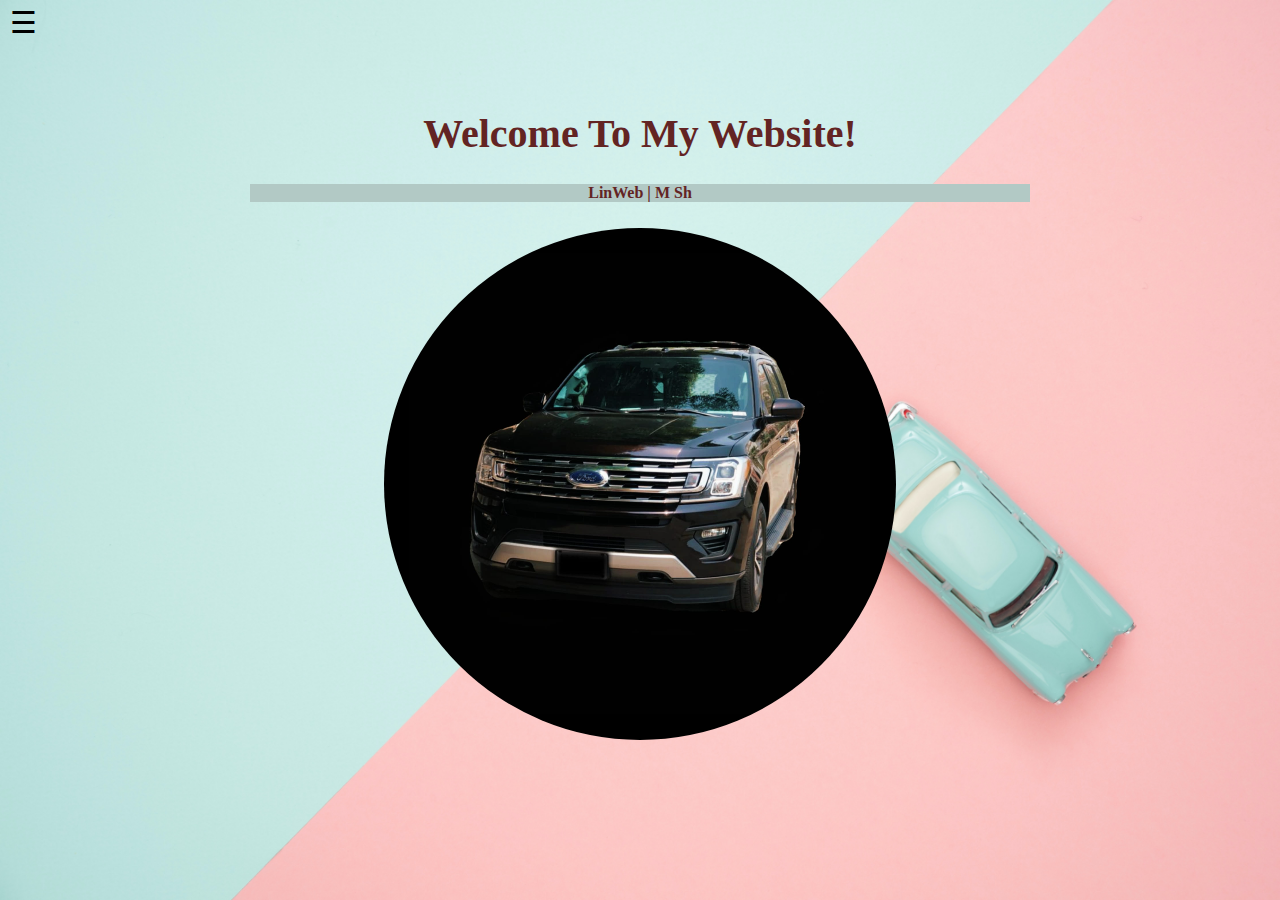
<file: index.html>
<!DOCTYPE html>
<html lang="en" class="mobile">
    <head>
        <meta charset="UTF-8">
        <link rel="stylesheet" href="STYLES/MyStyles.css">
        <title>Welcome To LinWeb</title>
        <link rel="apple-touch-icon" sizes="180x180" href="IMAGES/maskable-icon.png">
        <link rel="icon" type="image/png" sizes="32x32" href="IMAGES/maskable-icon.png">
        <link rel="icon" type="image/png" sizes="16x16" href="IMAGES/maskable-icon.png">
        <link rel="manifest" href="manifest.json">
        <meta name="viewport" content="width=device-width, initial-scale=1, viewport-fit=cover">
        <meta name="description" content="LinWeb, M Sh's Portfolio.">
        <meta name="theme-color" content="#a6d0e0">
    </head>
    <body>
        <nav>
            <div id="mySidenav" class="sidenav">
                <a href="javascript:void(0)" class="closebtn" onclick="closeNav()">&times;</a>
                <a href="index.html">HOME</a>
                <a href="proj.html">PROJECTS</a>
            </div>
            <span style="font-size:30px;cursor:pointer" class="sidenavButton" onclick="openNav()">&#9776;</span>
            <script src="JS/myScript1.js"></script>
        </nav>
        <header>
            <img class="profilePic" alt="Profile Picture" src="IMAGES/maskable-icon.png">
            <h1>
                Welcome to my Website!
            </h1>
        </header>
        <main class="social">
            <p>
                Welcome to LinWeb. My name is Mohammad Shaikh. I am a learning Programmer and are exploring multiple languages from C++ all the way to Swift and SwiftUI.
                My Email is msh574965@gmail.com. If you have anything that will improve my projects and tutorials about Game-Programming, App-Programming, etc... please contact me.
                You can also find me at these socials:
            </p>
        </main>
        <section class="socialLinks">
            <div>
                <a href="https://www.instagram.com/mos_pro_gamer/?igshid=YmMyMTA2M2Y%3D" class="btnCreator" target="_blank">INSTAGRAM</a>
                <br>
                <a href="https://www.tiktok.com/@2006expedition?_t=8brQuZtO4uI&_r=1" class="btnCreator" target="_blank">TIKTOK</a>
                <br>
                <a href="https://twitter.com/Mohamma09975641" class="btnCreator" target="_blank">TWITTER</a>
            </div>
        </section>
        <!-- <br/>
        <br/>
        <br/>
        <main class="proj">
            <p>
                You can also visit my Projects here:
            </p>
        </main>
        <section class="projLinks">
        <div>
            <a href="https://osama-shaikh.netlify.app/" class="btnCreator" target="_blank">My Father's Website</a>
            <br>
            <a href="https://foo-1334tba-fun.netlify.app/" class="btnCreator" target="_blank">A Prank I Made For My Friends</a>
            <br>
            <a href="https://worm-wrangler.netlify.app/" class="btnCreator" target="_blank">School Project</a>
            <br>
         </div>
         </section>
           -->
         <script src="JS/mobileHandling.js"></script>
    </body>
</html>
</file>
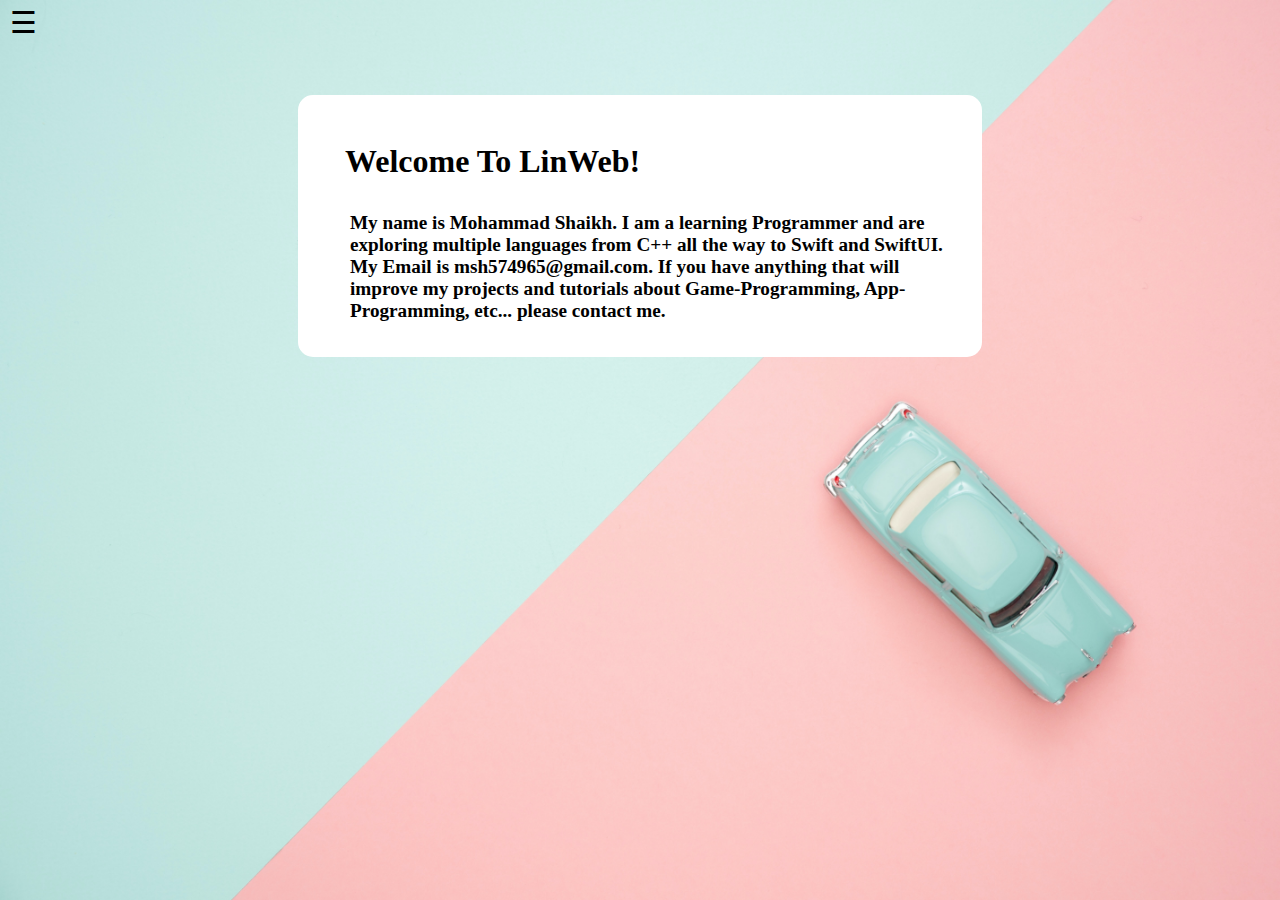
<file: about.html>
<!DOCTYPE html>
<html lang="en">
<head>
    <meta charset="UTF-8">
    <meta name="viewport" content="width=device-width, initial-scale=1.0">
    <link rel="stylesheet" href="STYLES/pcStyles.css">
    <title> About </title>
    <link rel="shortcut icon" href="IMAGES/maskable-icon.png" type="image/x-icon">
    <link rel="apple-touch-icon" sizes="180x180" href="img/maskable-icon.png">
    <link rel="icon" type="image/png" sizes="32x32" href="img/maskable-icon.png">
    <link rel="icon" type="image/png" sizes="16x16" href="img/maskable-icon.png">
    <link rel="manifest" href="manifest.json">
</head>
<body>
    <nav>
        <div id="mySidenav" class="sidenav">
            <a href="javascript:void(0)" class="closebtn" onclick="closeNav()">&times;</a>
            <a href="home.html">HOME</a>
            <a href="about.html" class="active">ABOUT</a>
            <a href="projects.html">PROJECTS</a>
            <a href="socials.html">SOCIALS</a>
        </div>
        <span style="font-size:30px;cursor:pointer" class="sidenavButton" onclick="openNav()">&#9776;</span>
        <script src="JS/myScript.js"></script>
    </nav>
    <main style="margin-top:50px;">
        <div class="AboutHeader">
            <h1 class="AboutHead">
                Welcome To LinWeb!
            </h1>
            <div>
                <h1 class="AboutBodyHead">
                    My name is Mohammad Shaikh. I am a learning Programmer and are exploring multiple languages from C++ all the way to Swift and SwiftUI.
                    My Email is msh574965@gmail.com. If you have anything that will improve my projects and tutorials about Game-Programming, App-Programming, etc... please contact me.
                </h1>
            </div>
        </div>
    </main>
</body>
</html>
</file>
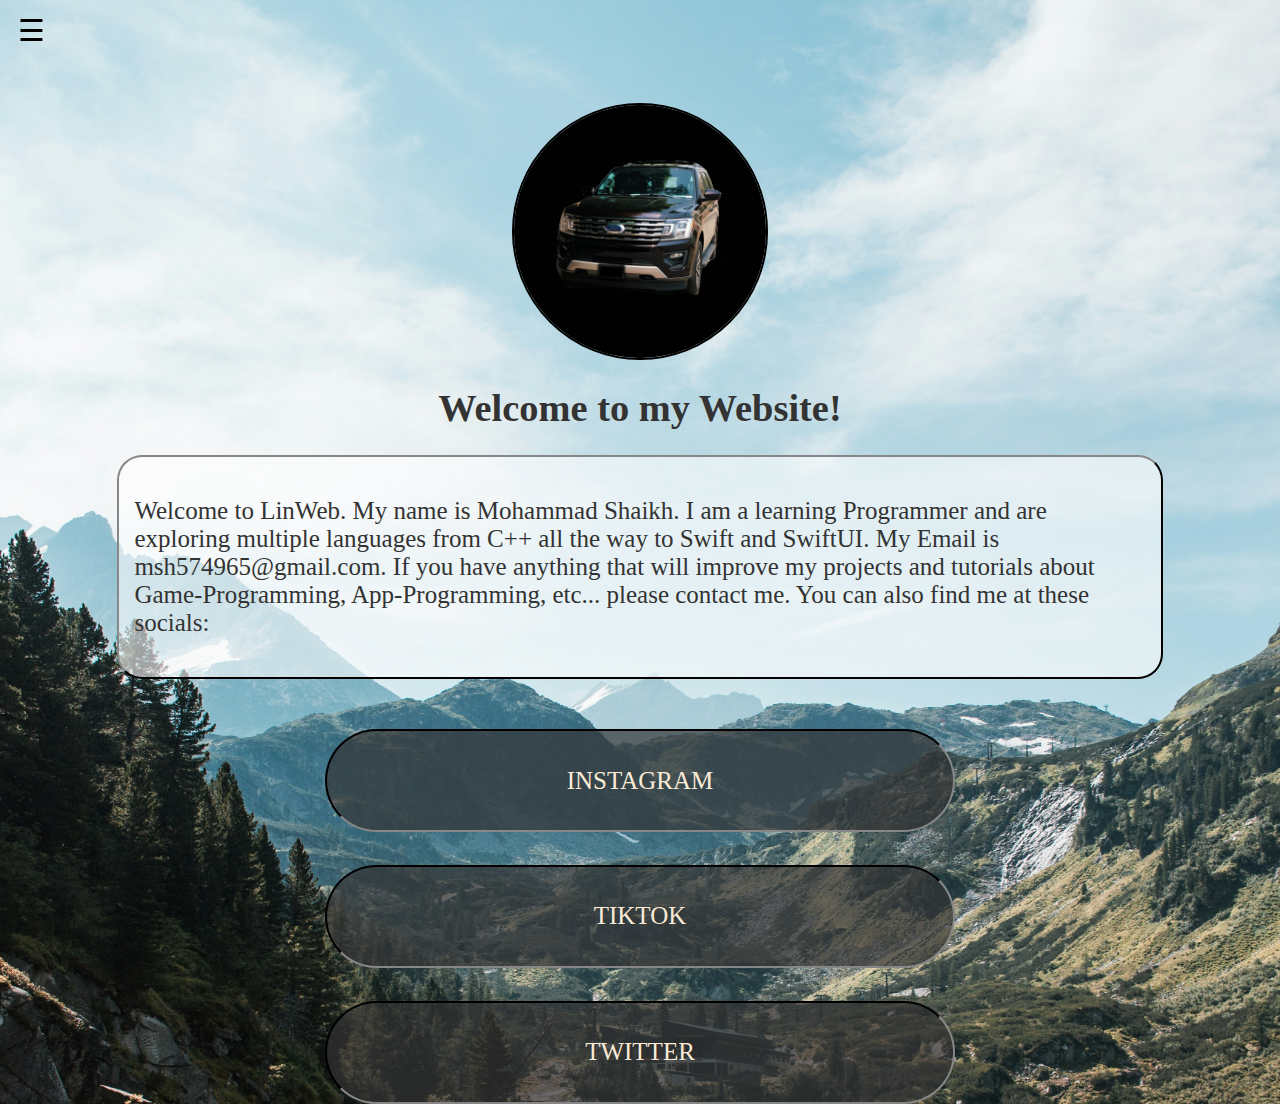
<file: asndex1.html>
<!DOCTYPE html>
<html lang="en" class="mobile">
    <head>
        <meta charset="UTF-8">
        <link rel="stylesheet" href="STYLES/MyStyles.css">
        <title>Welcome To LinWeb</title>
        <link rel="apple-touch-icon" sizes="180x180" href="IMAGES/maskable-icon.png">
        <link rel="icon" type="image/png" sizes="32x32" href="IMAGES/maskable-icon.png">
        <link rel="icon" type="image/png" sizes="16x16" href="IMAGES/maskable-icon.png">
        <link rel="manifest" href="manifest.json">
        <meta name="viewport" content="width=device-width, initial-scale=1, viewport-fit=cover">
        <meta name="description" content="LinWeb, M Sh's Portfolio.">
        <meta name="theme-color" content="#a6d0e0">
    </head>
    <body>
        <nav>
            <div id="mySidenav" class="sidenav">
                <a href="javascript:void(0)" class="closebtn" onclick="closeNav()">&times;</a>
                <a href="index.html">HOME</a>
                <a href="proj.html">PROJECTS</a>
            </div>
            <span style="font-size:30px;cursor:pointer" class="sidenavButton" onclick="openNav()">&#9776;</span>
            <script src="JS/myScript1.js"></script>
        </nav>
        <header>
            <img class="profilePic" alt="Profile Picture" src="IMAGES/maskable-icon.png">
            <h1>
                Welcome to my Website!
            </h1>
        </header>
        <main class="social">
            <p>
                Welcome to LinWeb. My name is Mohammad Shaikh. I am a learning Programmer and are exploring multiple languages from C++ all the way to Swift and SwiftUI.
                My Email is msh574965@gmail.com. If you have anything that will improve my projects and tutorials about Game-Programming, App-Programming, etc... please contact me.
                You can also find me at these socials:
            </p>
        </main>
        <section class="socialLinks">
            <div>
                <a href="https://www.instagram.com/mos_pro_gamer/?igshid=YmMyMTA2M2Y%3D" class="btnCreator" target="_blank">INSTAGRAM</a>
                <br>
                <a href="https://www.tiktok.com/@2006expedition?_t=8brQuZtO4uI&_r=1" class="btnCreator" target="_blank">TIKTOK</a>
                <br>
                <a href="https://twitter.com/Mohamma09975641" class="btnCreator" target="_blank">TWITTER</a>
            </div>
        </section>
        <!-- <br/>
        <br/>
        <br/>
        <main class="proj">
            <p>
                You can also visit my Projects here:
            </p>
        </main>
        <section class="projLinks">
        <div>
            <a href="https://osama-shaikh.netlify.app/" class="btnCreator" target="_blank">My Father's Website</a>
            <br>
            <a href="https://foo-1334tba-fun.netlify.app/" class="btnCreator" target="_blank">A Prank I Made For My Friends</a>
            <br>
            <a href="https://worm-wrangler.netlify.app/" class="btnCreator" target="_blank">School Project</a>
            <br>
         </div>
         </section>
           -->
         <!-- <script src="JS/mobileHandling.js"></script> -->
    </body>
</html>
</file>
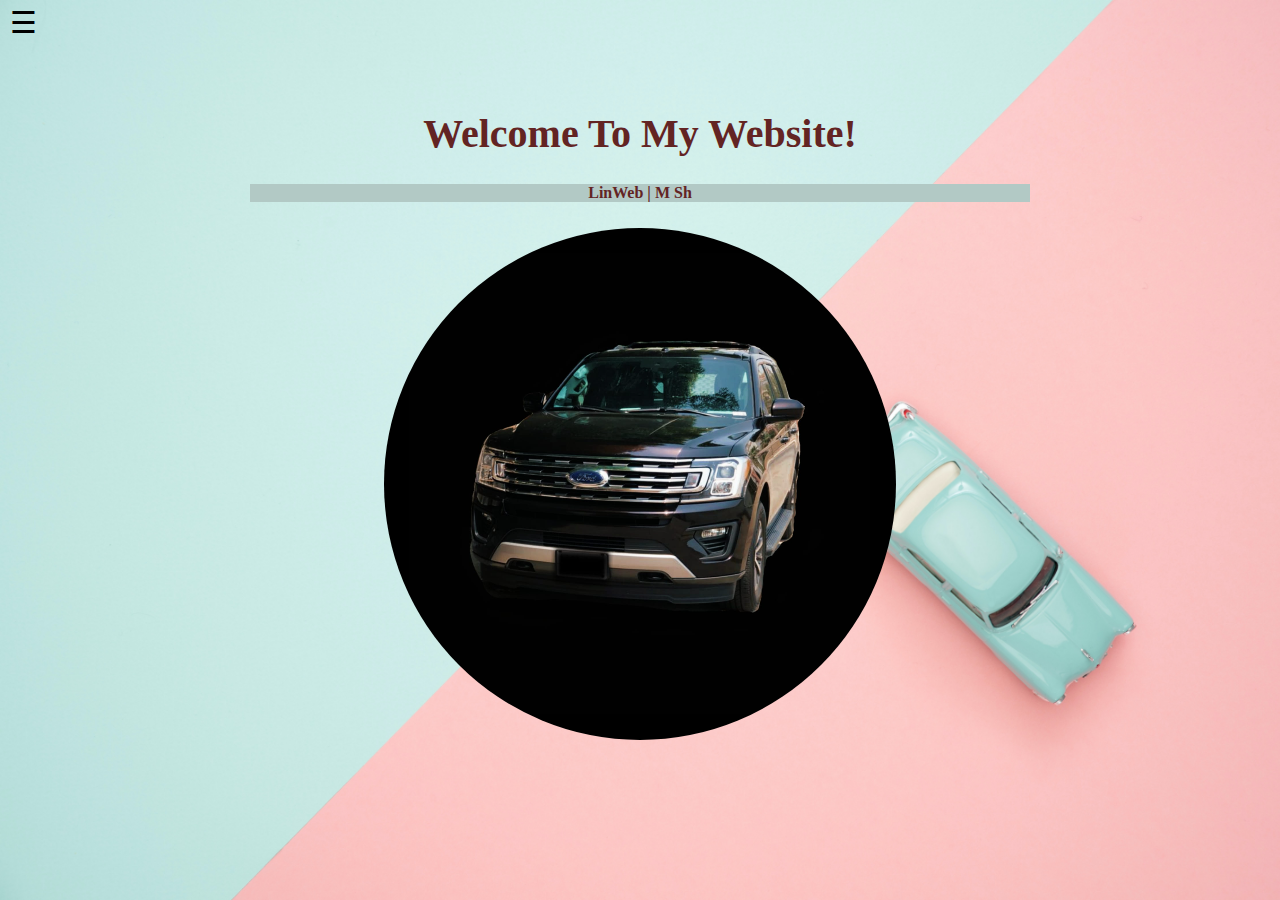
<file: home.html>
<!DOCTYPE html>
<html lang="en">
<head>
    <meta charset="UTF-8">
    <meta name="viewport" content="width=device-width, initial-scale=1.0">
    <link rel="stylesheet" href="STYLES/pcStyles.css">
    <title>Welcome to LinWeb</title>
    <link rel="apple-touch-icon" sizes="180x180" href="IMAGES/maskable-icon.png">
    <link rel="icon" type="image/png" sizes="32x32" href="IMAGES/maskable-icon.png">
    <link rel="icon" type="image/png" sizes="16x16" href="IMAGES/maskable-icon.png">
    <link rel="manifest" href="manifest.json">
    <meta name="theme-color" content="#a2cfca">
</head>
<body>
    <nav>
        <div id="mySidenav" class="sidenav">
            <a href="javascript:void(0)" class="closebtn" onclick="closeNav()">&times;</a>
            <a href="home.html" class="active">HOME</a>
            <a href="about.html">ABOUT</a>
            <a href="projects.html">PROJECTS</a>
            <a href="socials.html">SOCIALS</a>
        </div>
        <span style="font-size:30px;cursor:pointer" class="sidenavButton" onclick="openNav()">&#9776;</span>
        <script src="JS/myScript.js"></script>
    </nav>
    <header class="HomeHeader" id="header">
        <h1 class="cvheading"> Welcome To My Website! </h1>
        <p class="HomeHeaderParagraph">
            LinWeb | M Sh
        </p>
    <div style="margin: 10px;">
        <img src="IMAGES/maskable-icon.png" alt="Profile Pic" class="Profile">
    </div>
</header>
</body>
</html>
</file>
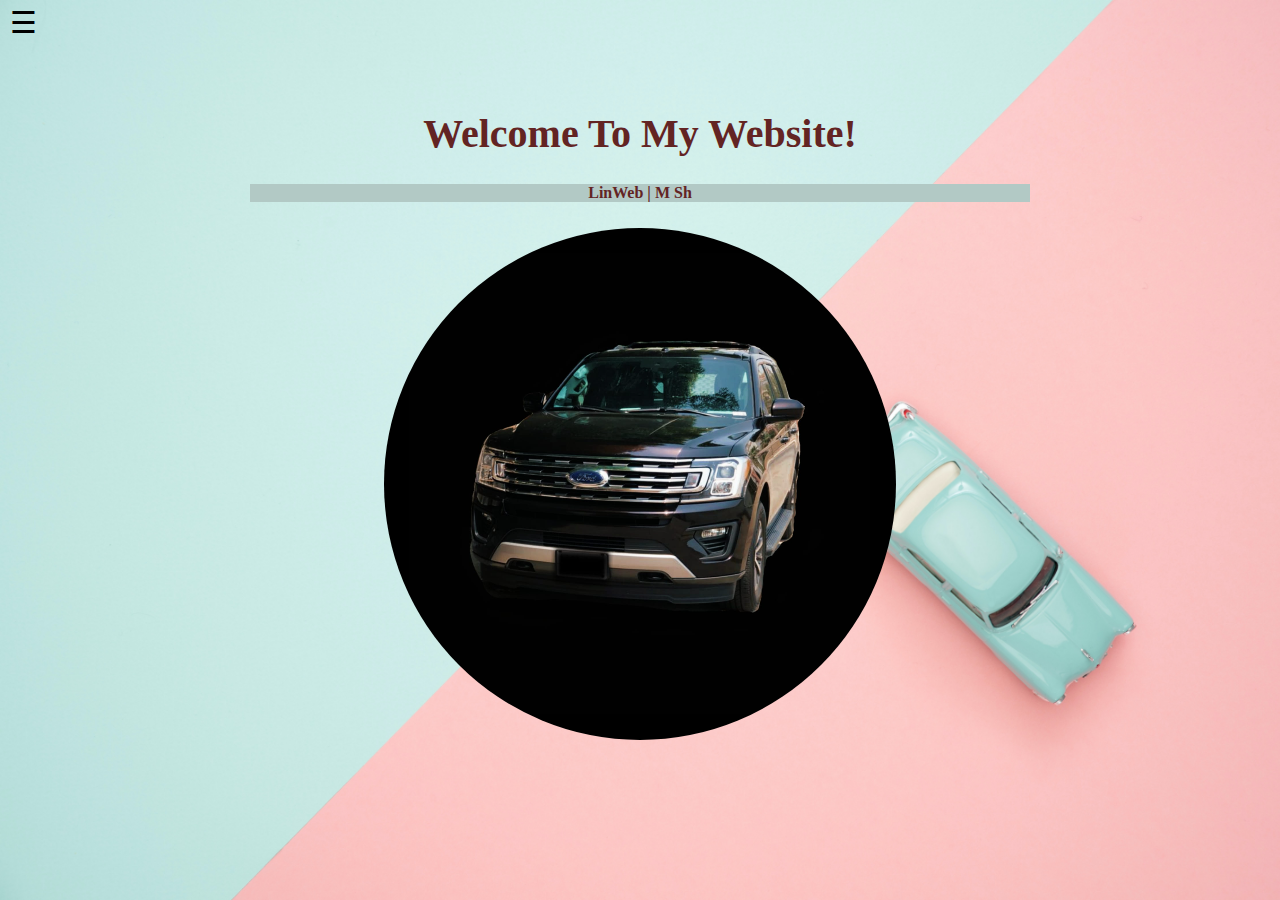
<file: proj.html>
<!DOCTYPE html>
<html lang="en" class="mobile">
    <head>
        <meta charset="UTF-8">
        <link rel="stylesheet" href="STYLES/MyStyles.css">
        <title>Welcome To LinWeb</title>
        <link rel="apple-touch-icon" sizes="180x180" href="IMAGES/maskable-icon.png">
        <link rel="icon" type="image/png" sizes="32x32" href="IMAGES/maskable-icon.png">
        <link rel="icon" type="image/png" sizes="16x16" href="IMAGES/maskable-icon.png">
        <link rel="manifest" href="manifest.json">
        <meta name="viewport" content="width=device-width, initial-scale=1, viewport-fit=cover">
    </head>
    <body>
        <nav>
            <div id="mySidenav" class="sidenav">
                <a href="javascript:void(0)" class="closebtn" onclick="closeNav()">&times;</a>
                <a href="index.html">HOME</a>
                <a href="proj.html">PROJECTS</a>
            </div>
            <span style="font-size:30px;cursor:pointer" class="sidenavButton" onclick="openNav()">&#9776;</span>
            <script src="JS/myScript1.js"></script>
        </nav>
        <header id="projHeader">
            <h1>
                You can also visit my Projects here:
            </h1>
        </header>
        <section class="projLinks">
            <div>
                <a href="https://osama-shaikh.netlify.app/" class="btnCreator" target="_blank">My Father's Website</a>
                <br>
                <a href="https://foo-1334tba-fun.netlify.app/" class="btnCreator" target="_blank">A Prank I Made For My Friends</a>
                <br>
                <a href="https://worm-wrangler.netlify.app/" class="btnCreator" target="_blank">School Project</a>
                <br>
            </div>
         </section>
         <main class="socials">
            <p>
                You can find the source code of this Website and the projects above at my github:
            </p>
         </main>
         <section class="projLinks">
                <div>
                    <a href="https://github.com/msh103/" class="btnCreator" target="_blank">My GitHub</a>
                    <br>
                </div>
         </section>
         <script src="JS/mobileHandling.js"></script>
    </body>
</html>
</file>
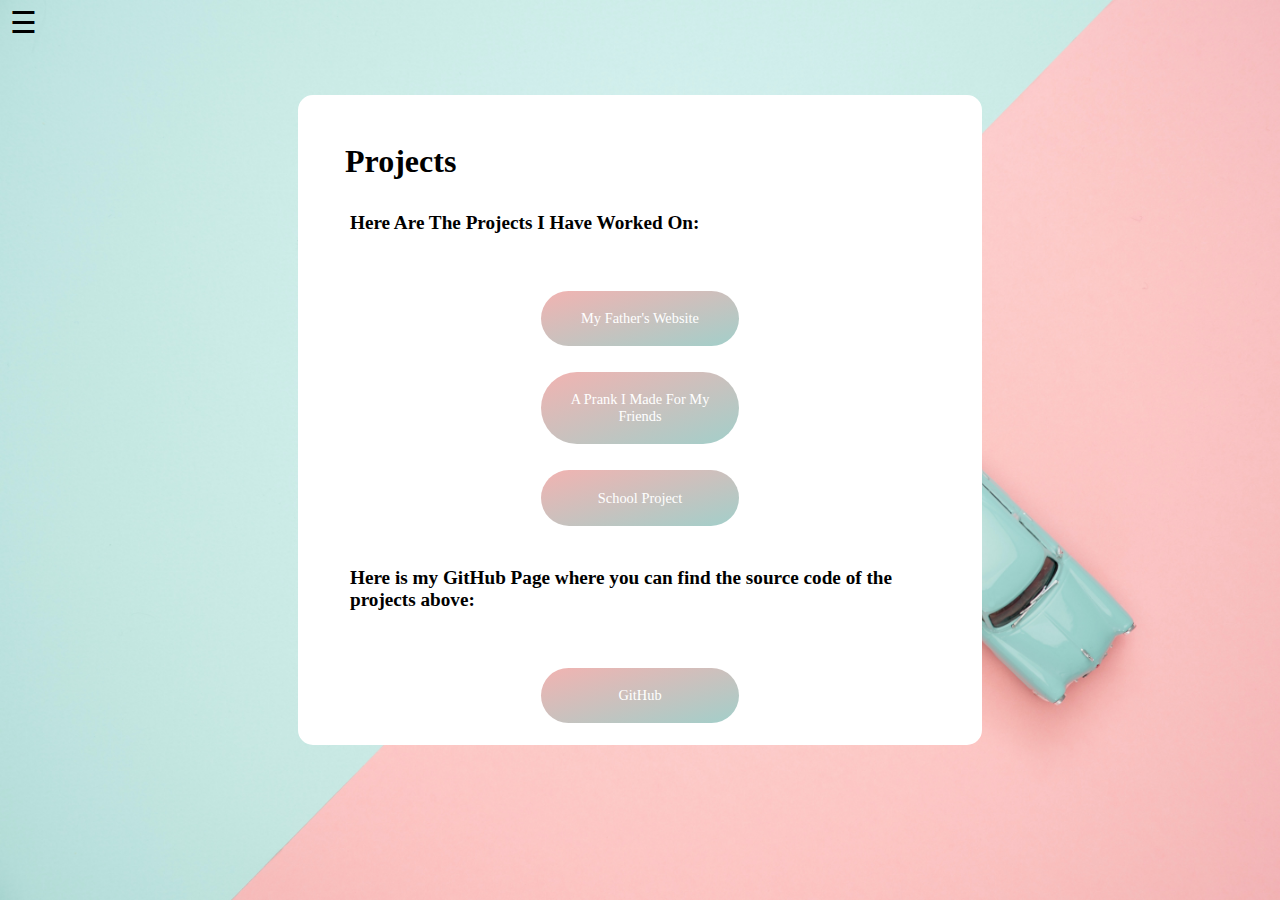
<file: projects.html>
<!DOCTYPE html>
<html lang="en">
<head>
    <meta charset="UTF-8">
    <meta name="viewport" content="width=device-width, initial-scale=1.0">
    <link rel="stylesheet" href="STYLES/pcStyles.css">
    <title> Projects </title>
    <link rel="apple-touch-icon" sizes="180x180" href="IMAGES/maskable-icon.png">
    <link rel="icon" type="image/png" sizes="32x32" href="IMAGES/maskable-icon.png">
    <link rel="icon" type="image/png" sizes="16x16" href="IMAGES/maskable-icon.png">
    <link rel="manifest" href="manifest.json">
</head>
<body>
    <nav>
        <div id="mySidenav" class="sidenav">
            <a href="javascript:void(0)" class="closebtn" onclick="closeNav()">&times;</a>
            <a href="home.html">HOME</a>
            <a href="about.html">ABOUT</a>
            <a href="projects.html" class="active">PROJECTS</a>
            <a href="socials.html">SOCIALS</a>
        </div>
        <span style="font-size:30px;cursor:pointer" class="sidenavButton" onclick="openNav()">&#9776;</span>
        <script src="JS/myScript.js"></script>
    </nav>
    <main style="margin-top:50px;margin-bottom: 60px">
        <div class="AboutHeader">
            <h1 class="AboutHead">
                Projects
            </h1>
            <div>
                <h1 class="AboutBodyHead">
                    Here Are The Projects I Have Worked On:
                </h1>
                <br/>
                <br/>
                <a href="https://osama-shaikh.netlify.app/" class="btnCreator" target="_blank">My Father's Website</a>
                <br>
                <a href="https://foo-1334tba-fun.netlify.app/" class="btnCreator" target="_blank">A Prank I Made For My Friends</a>
                <br>
                <a href="https://worm-wrangler.netlify.app/" class="btnCreator" target="_blank">School Project</a>
                <br>
            </div>
            <div>
                <h1 class="AboutBodyHead">
                    Here is my GitHub Page where you can find the source code of the projects above:
                </h1>
                <br/>
                <br/>
                <a href="https://github.com/msh103" class="btnCreator" target="_blank">GitHub</a>
            </div>
        </div>
    </main>
</body>
</html>
</file>
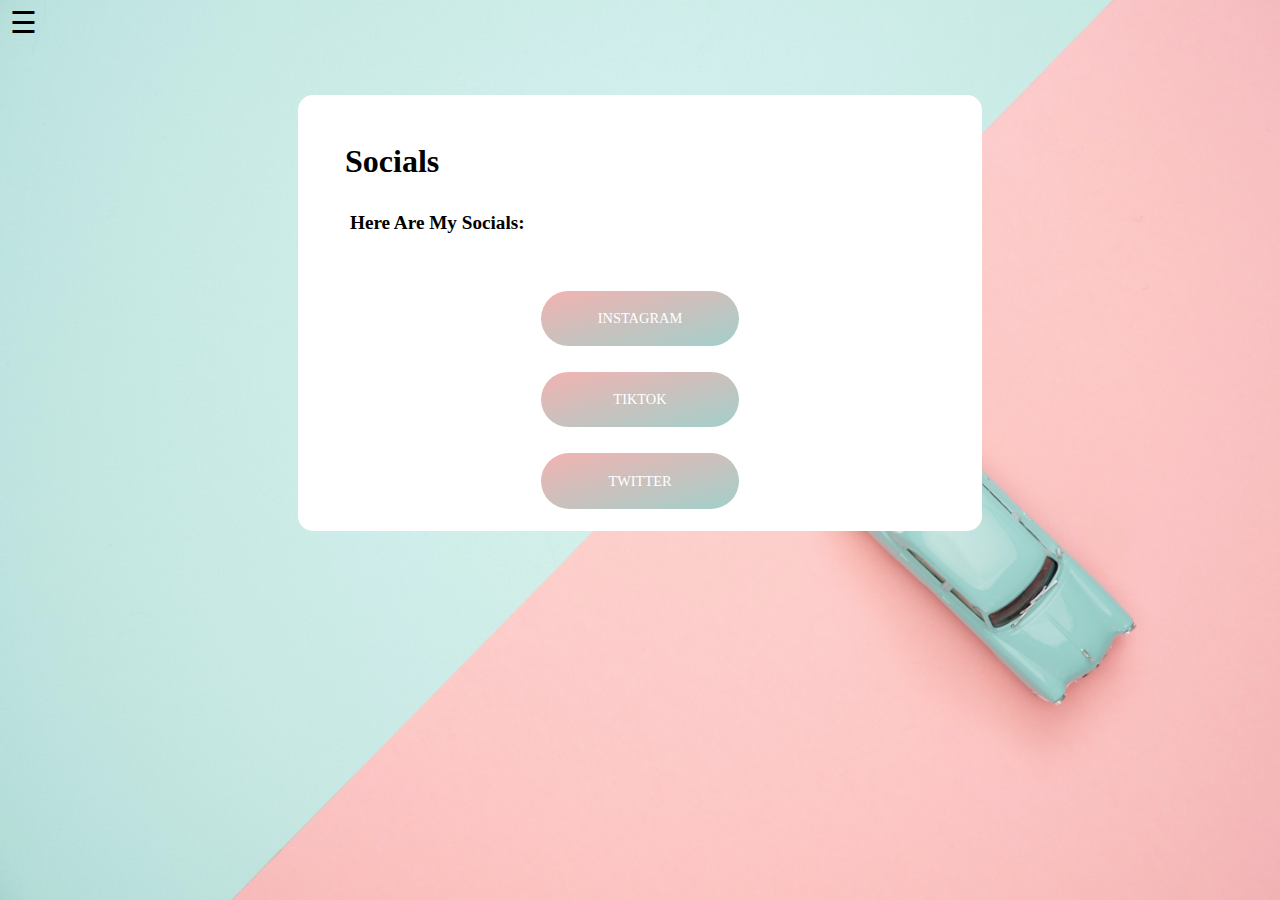
<file: socials.html>
<!DOCTYPE html>
<html lang="en">
<head>
    <meta charset="UTF-8">
    <meta name="viewport" content="width=device-width, initial-scale=1.0">
    <link rel="stylesheet" href="STYLES/pcStyles.css">
    <title> Socials </title>
    <link rel="apple-touch-icon" sizes="180x180" href="IMAGES/maskable-icon.png">
    <link rel="icon" type="image/png" sizes="32x32" href="IMAGES/maskable-icon.png">
    <link rel="icon" type="image/png" sizes="16x16" href="IMAGES/maskable-icon.png">
    <link rel="manifest" href="manifest.json">
</head>
<body>
    <nav>
        <div id="mySidenav" class="sidenav">
            <a href="javascript:void(0)" class="closebtn" onclick="closeNav()">&times;</a>
            <a href="home.html">HOME</a>
            <a href="about.html">ABOUT</a>
            <a href="projects.html">PROJECTS</a>
            <a href="socials.html" class="active">SOCIALS</a>
        </div>
        <span style="font-size:30px;cursor:pointer" class="sidenavButton" onclick="openNav()">&#9776;</span>
        <script src="JS/myScript.js"></script>
    </nav>
    <main style="margin-top:50px;">
        <div class="AboutHeader">
            <h1 class="AboutHead">
                Socials
            </h1>
            <div>
                <h1 class="AboutBodyHead">
                    Here Are My Socials:
                </h1>
                <br/>
                <br/>
                <a href="https://www.instagram.com/mos_pro_gamer/?igshid=YmMyMTA2M2Y%3D" class="btnCreator" target="_blank">INSTAGRAM</a>
                <br>
                <a href="https://www.tiktok.com/@2006expedition?_t=8brQuZtO4uI&_r=1" class="btnCreator" target="_blank">TIKTOK</a>
                <br>
                <a href="https://twitter.com/Mohamma09975641" class="btnCreator" target="_blank">TWITTER</a>
            </div>
        </div>
    </main>
</body>
</html>
</file>
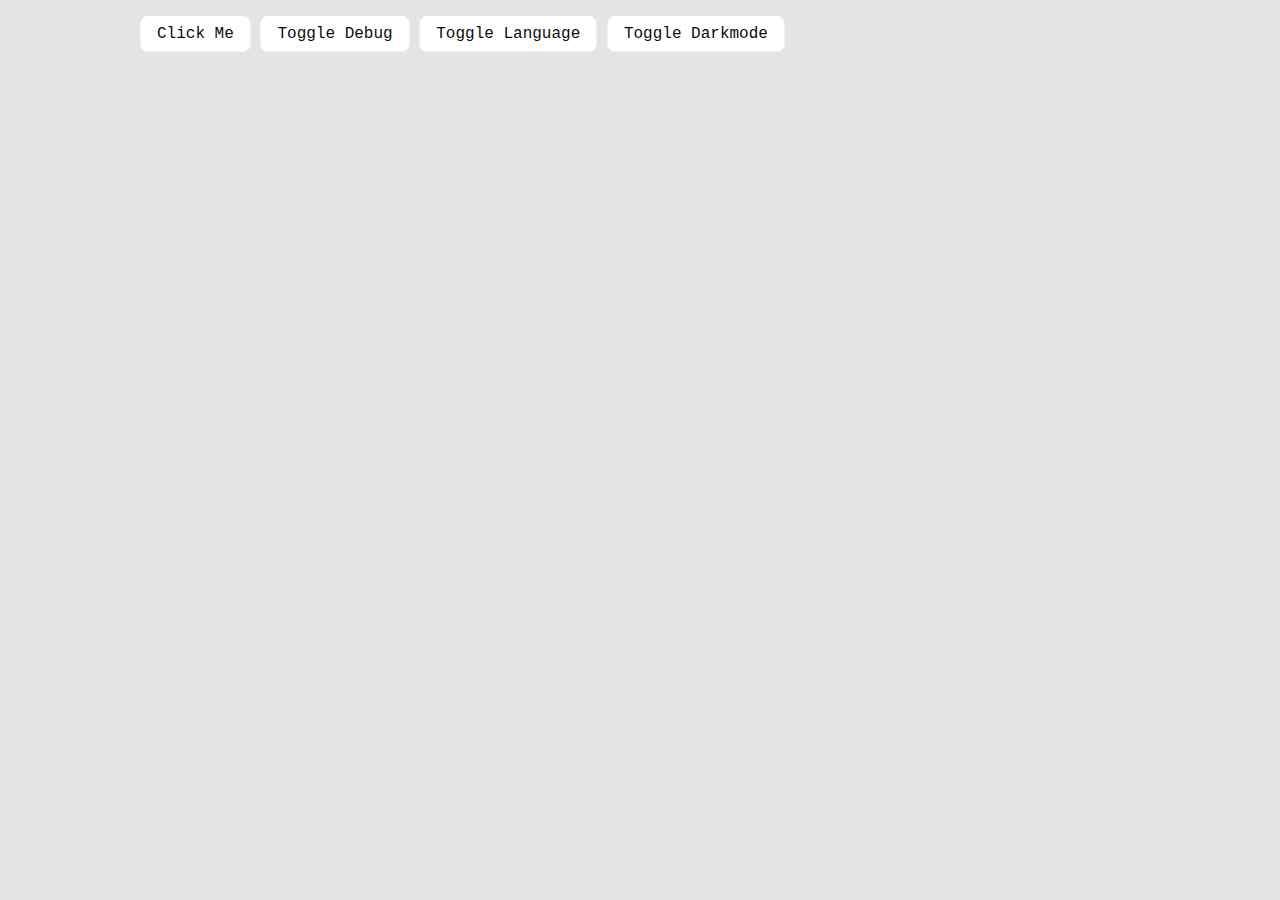
<file: test.html>
<!DOCTYPE html>
<html lang="en">
<head>
    <meta charset="UTF-8">
    <meta name="viewport" content="width=device-width, initial-scale=1.0">
    <link rel="stylesheet" href="STYLES/styles.global.css">
    <link rel="stylesheet" href="STYLES/nav.styles.css">
    <title>Document</title>
</head>
<body lang="en">
    <style>
    body {
        background-color: var(--bg-dark);
    }

    .divCenter {
        width: 40%;
        margin: auto;
        text-align: center;
        background-color: wheat;
        border-radius: 10px;
        padding: 0 2% 2% 2%;
        color: #f9f9f9;
        display: none;
        position: absolute;
    }

    .divCenter h1 {
        padding-top: 10%;
    }

    #closebtn {
        padding-top: 0.1em;
        left: 69%;
        color: red;
        font-weight: 900;
        font-size: 1.5em;
        position: absolute;
        text-decoration: none;
    }

    #header
    {
      padding: 10px;
      cursor: move;
      z-index: 10;
      background-color: #2196F3;
      color: #fff;
    }
    
    .popup-message {
      position: fixed;
      top: 2rem;
      right: 2rem;
      min-width: 25rem;
      max-width: 25rem;
      padding: 1rem 2.2rem 1rem 1.2rem;
      border-radius: 1rem;
      background: var(--info);
      color: var(--text);
      box-shadow: 0 0 20px rgba(0, 0, 0, 0.5);
      z-index: 1000;
      opacity: 0;
      transform: translateX(20px);
      pointer-events: none;
    }

    .popup-message.show {
      animation: fadeSlideIn 2s ease forwards;
      pointer-events: auto;
    }

    @keyframes fadeSlideIn {
      0% {
        opacity: 0;
        transform: translateX(20px);
      }
      100% {
        opacity: 1;
        transform: translateX(0);
      }
    }


    .popup-message h2 {
      margin-bottom: 0.5rem;
      font-size: 1.25rem;
    }

    .popup-message h2.en {
        margin-left: 0.5rem;
        margin-right: auto;
    }

    .popup-message h2.ar {
        margin-right: 0.5rem;
        margin-left: auto;
        font-size: 1.3rem;
    }

    .popup-message p {
      font-size: 0.95rem;
    }

    .popup-message p.ar {
        font-size: 1.2rem;
        line-height: 1;
    }

    body[lang="ar"] .popup-message {
        padding: 1rem 1.2rem 1rem 2.2rem !important;
    }

    .popup-message .close-popup {
      font-family: inherit;
      font-size: 1.25rem;
      padding: 0.2rem 0.1rem;
      background: var(--info);
      border: none;
      color: var(--text);
      cursor: pointer;
      line-height: 1;
      position: absolute;
      border-radius: 0.3rem;
    }

    .close-popup {
      min-width: 2rem;
      text-align: center;
    }

    .close-popup:hover {
        color: var(--text-muted);
    }

    body[lang="en"] .close-popup {
        right: 1.25rem;
        left: auto;
    }

    /* Arabic button: left side */
    body[lang="ar"] .close-popup {
        left: 1.25rem;
        right: auto;
    }

    </style>


    <script src="JS/nav.js"></script>
    <script>
        let debug = false;
        
        document.addEventListener("DOMContentLoaded", () => {
            // Convert to boolean correctly
            const storedState = localStorage.getItem("popupState");
            const shouldShowPopup = storedState === null || storedState === "true";
            
            if (shouldShowPopup) {
                document.getElementById('welcomeMessage').classList.add('show');
            }

            // Assign event to close button
            window.closePopup = function () {
                document.getElementById('welcomeMessage').classList.remove('show');
                localStorage.setItem("popupState", "false");
            };
        });

        Stamp = new Date();

        const weekdays = ["Sunday", "Monday", "Tuesday", "Wednesday", "Thursday", "Friday", "Saturday"];

        const FridayMessage = "Friday Message";

        var popup = document.getElementById("fridayPopup");
        
        if(weekdays[Stamp.getDay()] == "Friday")
        {
            popup.style.display = "block";
        }
        
        function alertMsg()
        {
            const dayName = Stamp.getDay();
            alert("Today is : " + dayName);
        }
        function showMsg()
        {
            const dayName = weekdays[Stamp.getDay()];
            alert(FridayMessage);
        }

        function toggleDebug()
        {
            debug = !debug;
            console.log("Debug mode:", debug);
            localStorage.setItem("popupState", debug ? "true" : "false");
        }
    </script>

    <div id="welcomeMessage" class="popup-message">
        <button class="close-popup" onclick="closePopup()">&times;</button>
        <h2 class="en">Welcome to LinWeb!</h2>
        <h2 class="ar">حياك الله ب <span class="font-change">LinWeb</span></h2>
        <p class="en">Thank you for visiting my portfolio. Feel free to explore!</p>
        <p class="ar">نورت الموقع! خذ راحتك وتصفح على كيف كيفك.</p>
    </div>

    <button onclick="showMsg()">Click Me</button>
    <button onclick="toggleDebug()">Toggle Debug</button>
    <button onclick="toggleLanguage()">Toggle Language</button>
    <button onclick="toggleView()">Toggle Darkmode</button>

</body>
</html>
</file>
<file: STYLES/MyStyles.css>
@media only screen 
  and (min-device-width: 280px)  { 
    .mobile {
        display: block;
    }
    .pc {
        display: none;
    }
    .mobile {
        background-color: #626262;
        background-image: url(../IMAGES/background3.jpeg);
        background-repeat: no-repeat;
        background-size: cover;
        background-attachment: fixed;
        height: 100%;
        margin: 0;
        padding: 0;
        overflow-x: hidden;
    }
    #projHeader {
        text-align: center;
        color: #333;
        margin-top: 50px;
        margin-bottom: 100px;
        margin-left: auto;
        margin-right: auto;
        font-size: 80%;
        width: 50%;
    }
    .projLinks {
        margin-top: 50px;
        margin-bottom: 50px;
    }
    nav {
        display: block;
        position: sticky;
        overflow: hidden;
        top: 0;
        margin-bottom: 5px;
        padding: 5px 10px;
        z-index: 10;
      }
      .sidenavButton {
        color: #000000;
      }
      .sidenav {
        height: 100%;
        width: 0;
        position: fixed;
        z-index: 10;
        top: 0;
        left: 0;
        background-image: linear-gradient(to top, #e3e3e3, #a6d0e0);
        overflow-x: hidden;
        transition: 0.3s;
        padding-top: 50%;
        padding-bottom: 60px;
        font-weight: 800;
        }  
      .sidenav a {
        padding: 8px 8px 8px 32px;
        text-decoration: none;
        font-size: 25px;
        color: #ffffff;
        display: block;
        transition: 0.3s;
      } 
      .sidenav a:hover {
        color: #808080;
      } 
      .sidenav .closebtn {
        position: absolute;
        top: 0;
        right: 25px;
        font-size: 36px;
        margin-left: 50px;
      }
      .sidenav a.active {
        color: #747474;
      }
      .sidenav a.active:hover {
        color: #545454;
      }
    .profilePic {
        border: 2px solid black;
        border-radius: 50%;
        max-width: 40%;
        display: block;
        margin-left: auto;
        margin-right: auto;
    }
    header {
        text-align: center;
        color: #333;
        margin-top: 15px;
        font-size: 80%;
    }
    main {
        margin-left: auto;
        margin-right: auto;
        width: 90%;
        font-size: 12px;
        border: outset 2px #333;
        border-radius: 25px;
        padding: 5px;
        color: #333;
        background-color: #ffffff95;
    }
    section {
        margin-left: auto;
        margin-right: auto;
        width: 80%;
    }
    .btnCreator {
        border: inset 2px #333;
        border-radius: 100px;
        padding: 7%;
        width: 70%;
        margin-left:auto;
        margin-right: auto;
        margin-top: 5px;
        text-decoration: none;
        color: antiquewhite;
        display:block;
        text-align: center;
        background-color: #333333af;
    }
    .btnCreator:hover {
        background-color: #333333af;
        box-shadow: 0 0 80px #3f3f3f;
        color: #fff;
    }
}
@media only screen 
  and (min-device-width: 320px)  { 
    .mobile {
        display: block;
    }
    .pc {
        display: none;
    }
    .mobile {
        background-color: #626262;
        background-image: url(../IMAGES/background3.jpeg);
        background-repeat: no-repeat;
        background-size: cover;
        background-attachment: fixed;
        height: 100%;
        margin: 0;
        padding: 0;
        overflow-x: hidden;
    }
    .profilePic {
        border: 2px solid black;
        border-radius: 50%;
        max-width: 40%;
        display: block;
        margin-left: auto;
        margin-right: auto;
    }
    header {
        text-align: center;
        color: #333;
        margin-top: 15px;
        font-size: 80%;
    }
    main {
        margin-left: auto;
        margin-right: auto;
        width: 80%;
        font-size: 90%;
        border: outset 2px #333;
        border-radius: 25px;
        padding: 10px;
    }
    section {
        margin-left: auto;
        margin-right: auto;
        width: 80%;
    }
    .btnCreator {
        border: inset 2px #333;
        border-radius: 100px;
        padding: 6.5%;
        width: 65%;
        margin-left:auto;
        margin-right: auto;
        margin-top: 5px;
        text-decoration: none;
        color: antiquewhite;
        display:block;
        text-align: center;
        background-color: #333333af;
    }
    .btnCreator:hover {
        background-color: #333333af;
        box-shadow: 0 0 80px #3f3f3f;
        color: #fff;
    }
}
@media only screen 
  and (min-device-width: 375px)  { 
    .mobile {
        display: block;
    }
    .pc {
        display: none;
    }
    .mobile {
        background-color: #626262;
        background-image: url(../IMAGES/background3.jpeg);
        background-repeat: no-repeat;
        background-size: cover;
        background-attachment: fixed;
        height: 100%;
        margin: 0;
        padding: 0;
        overflow-x: hidden;
    }
    .profilePic {
        border: 2px solid black;
        border-radius: 50%;
        max-width: 40%;
        display: block;
        margin-left: auto;
        margin-right: auto;
    }
    header {
        text-align: center;
        color: #333;
        margin-top: 15px;
        font-size: 80%;
    }
    main {
        margin-left: auto;
        margin-right: auto;
        width: 80%;
        font-size: 90%;
        border: outset 2px #333;
        border-radius: 25px;
        padding: 10px;
    }
    section {
        margin-left: auto;
        margin-right: auto;
        width: 80%;
    }
    .btnCreator {
        border: inset 2px #333;
        border-radius: 100px;
        padding: 6%;
        width: 60%;
        margin-left:auto;
        margin-right: auto;
        margin-top: 5px;
        text-decoration: none;
        color: antiquewhite;
        display:block;
        text-align: center;
        background-color: #333333af;
    }
    .btnCreator:hover {
        background-color: #333333af;
        box-shadow: 0 0 80px #3f3f3f;
        color: #fff;
    }
}
@media only screen and (min-width: 326px) {
    .mobile {
        display: block;
    }
    .pc {
        display: none;
    }
    .mobile {
        background-color: #626262;
        background-image: url(../IMAGES/background3.jpeg);
        background-repeat: no-repeat;
        background-size: cover;
        background-attachment: fixed;
        height: 100%;
        margin: 0;
        padding: 0;
        overflow-x: hidden;
    }
    .profilePic {
        border: 2px solid black;
        border-radius: 50%;
        max-width: 40%;
        display: block;
        margin-left: auto;
        margin-right: auto;
    }
    header {
        text-align: center;
        color: #333;
        margin-top: 15px;
        font-size: 80%;
    }
    main {
        margin-left: auto;
        margin-right: auto;
        width: 80%;
        font-size: 90%;
        border: outset 2px #333;
        border-radius: 25px;
        padding: 10px;
    }
    section {
        margin-left: auto;
        margin-right: auto;
        width: 80%;
    }
    .btnCreator {
        border: inset 2px #333;
        border-radius: 100px;
        padding: 6%;
        width: 60%;
        margin-left:auto;
        margin-right: auto;
        margin-top: 5px;
        text-decoration: none;
        color: antiquewhite;
        display:block;
        text-align: center;
        background-color: #333333af;
    }
    .btnCreator:hover {
        background-color: #333333af;
        box-shadow: 0 0 80px #3f3f3f;
        color: #fff;
    }
}
@media only screen
  and (min-device-width: 810px) {
    .mobile {
        display: block;
    }
    .pc {
        display: none;
    }
    .mobile {
        background-color: #626262;
        background-image: url(../IMAGES/background3.jpeg);
        background-repeat: no-repeat;
        background-size: cover;
        background-attachment: fixed;
        height: 100%;
        margin: 0;
        padding: 0;
        overflow-x: hidden;
    }
    .profilePic {
        border: 2px solid black;
        border-radius: 50%;
        max-width: 40%;
        display: block;
        margin-left: auto;
        margin-right: auto;
    }
    header {
        text-align: center;
        color: #333;
        margin-top: 15px;
        font-size: 80%;
    }
    main {
        margin-left: auto;
        margin-right: auto;
        width: 80%;
        font-size: 90%;
        border: outset 2px #333;
        border-radius: 25px;
        padding: 10px;
    }
    section {
        margin-left: auto;
        margin-right: auto;
        width: 80%;
    }
    .btnCreator {
        border: inset 2px #333;
        border-radius: 100px;
        padding: 5.5%;
        width: 55%;
        margin-left:auto;
        margin-right: auto;
        margin-top: 5px;
        text-decoration: none;
        color: antiquewhite;
        display:block;
        text-align: center;
        background-color: #333333af;
    }
    .btnCreator:hover {
        background-color: #333333af;
        box-shadow: 0 0 80px #3f3f3f;
        color: #fff;
    }
  }
@media only screen 
  and (min-device-width: 768px)  {
    .mobile {
        display: block;
    }
    .pc {
        display: none;
    }
    .mobile {
        background-color: #626262;;
        background-image: url(../IMAGES/background3.jpeg);
        background-repeat: no-repeat;
        background-size: cover;
        background-attachment: fixed;
        height: 100%;
        margin: 0;
        padding: 0;
        overflow-x: hidden;
    }
    .profilePic {
        border: 2px solid black;
        border-radius: 50%;
        max-width: 20%;
        display: block;
        margin-left: auto;
        margin-right: auto;
    }
    header {
        text-align: center;
        color: #333;
        margin-top: 50px;
        font-size: 120%;
    }
    main {
        margin-left: auto;
        margin-right: auto;
        width: 80%;
        font-size: 25px;
        border: outset 2px #333;
        border-radius: 25px;
        padding: 15px;
    }
    section {
        margin-top: 50px;
        margin-left: auto;
        margin-right: auto;
        width: 80%;
    }
    .btnCreator {
        border: inset 2px #333;
        border-radius: 100px;
        padding: 3.5%;
        width: 55%;
        margin-left:auto;
        margin-right: auto;
        margin-top: 15px;
        text-decoration: none;
        color: antiquewhite;
        display:block;
        text-align: center;
        font-size: 25px;
        background-color: #333333af;
    }
    .btnCreator:hover {
        background-color: #333333af;
        box-shadow: 0 0 80px #3f3f3f;
        color: #fff;
    }
}
</file>
<file: STYLES/pcStyles.css>
body, html{
    background-color: #c1c1c1;;
    background-image: url(../IMAGES/background2.jpg);
    background-repeat: no-repeat;
    background-size: cover;
    background-attachment: scroll;
    height: 100%;
    margin: 0;
    padding: 0;
    overflow-x: hidden;
}
nav {
    display: block;
    position: sticky;
    overflow: hidden;
    top: 0;
    margin-bottom: 5px;
    padding: 5px 10px;
    z-index: 10;
  }
  .sidenavButton {
    color: #000000;
  }
  .sidenav {
    height: 100%;
    width: 0;
    position: fixed;
    z-index: 10;
    top: 0;
    left: 0;
    background-image: linear-gradient(to bottom right, #a2cfca, #a6cec9, #aaccc8, #aecbc6, #b2c9c5, #b6c8c4, #bac7c2, #bec5c1, #c2c4c0, #c6c2bf, #cac1be, #cec0bc, #d2bebb, #d6bdba, #dabbb8, #debab7, #e2b9b6, #e6b7b5, #eab6b4, #eeb4b2, #f2b3b1);
    overflow-x: hidden;
    transition: 0.3s;
    padding-top: 60px;
    padding-bottom: 60px;
    font-weight: 800;
    }  
  .sidenav a {
    padding: 8px 8px 8px 32px;
    text-decoration: none;
    font-size: 25px;
    color: #ffffff;
    display: block;
    transition: 0.3s;
  } 
  .sidenav a:hover {
    color: #808080;
  } 
  .sidenav .closebtn {
    position: absolute;
    top: 0;
    right: 25px;
    font-size: 36px;
    margin-left: 50px;
  }
  .sidenav a.active {
    color: #747474;
  }
  .sidenav a.active:hover {
    color: #545454;
  }
  .HomeHeader {
    border: hidden;
    text-align: center;
    margin-top: 30px;
    margin-right: auto;
    margin-left: auto;
    max-width: 780px;
    padding: 8px;
    padding-left: 0;
    padding-right: 0;
  }
  .cvheading {
    text-align: center;
    color: #632423;
    font-size: 250%;
    font-weight: 800;
  }
  .HomeHeaderParagraph {
    text-align: center;
    background-color: #b2c9c5;
    color: #632423;
    font-weight: 800;
  }
  .Profile {
    border-radius: 50%;
    margin: 10px;
    max-width: 650px;
  }
  .AboutHeader {
    color: black;
    border: 2px solid #ffffff;
    border-radius: 15px;
    background-color: #ffffff;
    padding: 20px;
    margin-left: auto;
    margin-right: auto;
    display: block;
    width: 50%;
    padding-bottom: 20px;
  }
  .AboutHead {
    padding-top: 5px;
    padding-left: 25px;
    font-weight: 800;
  }
  .AboutBodyHead {
    padding-top: 10px;
    padding-left: 30px;
    font-weight: 800;
    font-size: 120%;
    color: #000000;
  }
  .btnCreator {
    border: hidden;
    border-radius: 100px;
    padding: 3%;
    width: 25%;
    margin-left:auto;
    margin-right: auto;
    margin-top: 8px;
    text-decoration: none;
    color: #fff;
    display: block;
    text-align: center;
    font-size: 90%;
    background-image: linear-gradient(to bottom right, #f2b3b1, #a2cfca);
}
.btnCreator:hover {
    background-image: linear-gradient(to bottom right, #f2b3b17c, #a2cfca7c);
    box-shadow: 0 0 3px #3f3f3f;
    color: #333;
}
</file>
<file: STYLES/styles.global.css>
@font-face {
    font-family: "Saudi";
    src: url("fonts/SaudiWeb-Bold.woff2") format("woff2"),
         url("fonts/SaudiWeb-Bold.woff") format("woff"),
         url("fonts/Saudi-Bold.ttf") format("truetype");
    font-weight: 700;
    font-style: normal;
    font-variant: normal; 
}

@font-face {
    font-family: "Saudi";
    src: url("fonts/SaudiWeb-Regular.woff2") format("woff2"),
         url("fonts/SaudiWeb-Regular.woff") format("woff"),
         url("fonts/Saudi-Regular.ttf") format("truetype");
    font-weight: normal;
    font-style: normal;
    font-variant: normal;
}

:root {
  /* hsl (fallback color) */
  --bg-dark: hsl(224 0% 1%);
  --bg: hsl(224 0% 4%);
  --bg-light: hsl(224 0% 9%);
  --text: hsl(224 0% 95%);
  --text-muted: hsl(224 0% 69%);
  --highlight: hsl(224 0% 39%);
  --border: hsl(224 0% 28%);
  --border-muted: hsl(224 0% 18%);
  --primary: hsl(16 69% 71%);
  --secondary: hsl(194 65% 62%);
  --danger: hsl(9 26% 64%);
  --warning: hsl(52 19% 57%);
  --success: hsl(146 17% 59%);
  --info: hsl(217 28% 65%);
  /* oklch */
  --bg-dark: oklch(0.1 0 40);
  --bg: oklch(0.15 0 40);
  --bg-light: oklch(0.2 0 40);
  --text: oklch(0.96 0 40);
  --text-muted: oklch(0.76 0 40);
  --highlight: oklch(0.5 0 40);
  --border: oklch(0.4 0 40);
  --border-muted: oklch(0.3 0 40);
  --border-card: solid 1px var(--bg);
  --primary: oklch(0.76 0.1 40);
  --secondary: oklch(0.76 0.1 220);
  --danger: oklch(0.7 0.05 30);
  --warning: oklch(0.7 0.05 100);
  --success: oklch(0.7 0.05 160);
  --info: oklch(0.7 0.05 260);
  
  --grad-start: var(--bg);
  --grad-end: var(--bg-light);

  --grad-hover-start: var(--bg);
  --grad-hover-end: var(--bg-light);
  
  --gradient: linear-gradient(0deg, var(--grad-start) 97%, var(--grad-end));
  --gradient-hover: linear-gradient(0deg, var(--grad-hover-start), var(--grad-hover-end));
}

body.light {
  /* hsl (fallback color) */
  --bg-dark: hsl(224 0% 90%);
  --bg: hsl(224 0% 95%);
  --bg-light: hsl(224 100% 100%);
  --text: hsl(224 0% 4%);
  --text-muted: hsl(224 0% 28%);
  --highlight: hsl(224 100% 100%);
  --border: hsl(224 0% 50%);
  --border-muted: hsl(224 0% 62%);
  --primary: hsl(16 65% 27%);
  --secondary: hsl(190 100% 13%);
  --danger: hsl(9 21% 41%);
  --warning: hsl(52 23% 34%);
  --success: hsl(147 19% 36%);
  --info: hsl(217 22% 41%);
  /* oklch */
  --bg-dark: oklch(0.92 0 40);
  --bg: oklch(0.96 0 40);
  --bg-light: oklch(1 0 40);
  --text: oklch(0.15 0 40);
  --text-muted: oklch(0.4 0 40);
  --highlight: oklch(1 0 40);
  --border: oklch(0.6 0 40);
  --border-muted: oklch(0.7 0 40);
  --border-card: solid 1px var(--bg);
  --primary: oklch(0.4 0.1 40);
  --secondary: oklch(0.4 0.1 220);
  --danger: oklch(0.5 0.05 30);
  --warning: oklch(0.5 0.05 100);
  --success: oklch(0.5 0.05 160);
  --info: oklch(0.5 0.05 260);

  --grad-start: var(--bg);
  --grad-end: var(--bg-light);

  --grad-hover-start: var(--bg);
  --grad-hover-end: var(--bg-light);
  
  --gradient: linear-gradient(0deg, var(--grad-start) 97%, var(--grad-end));
  --gradient-hover: linear-gradient(0deg, var(--grad-hover-start), var(--grad-hover-end));
}

.ar, .en {
    display: none;
}

* {
  box-sizing: border-box;
  margin: 0;
  padding: 0;
  font-family: 'Courier New', monospace;
}

body {
  margin: 1rem auto;
  max-width: min(120vw, 1800px);
  background: var(--bg-dark);
  color: var(--text-muted);
}

@media only screen and (max-width: 3440px) {
  body {
    max-width: min(120vw, 1800px);
  }
}
@media only screen and (max-width: 1920px)
{
  body {
    max-width: min(100vw, 1400px);
  }
}

@media only screen and (max-width: 1536px)
{
  body {
    max-width: min(90vw, 1200px);
  }
}

@media only screen and (max-width: 1366px)
{
  body {
    max-width: min(90vw, 1000px);
  }
}

@media only screen and (max-width: 460px)
{
  body {
    max-width: min(90vw, 450px);
  }
}

@media only screen and (max-width: 428px)
{
  body {
    max-width: min(90vw, 400px);
  }
}

@media only screen and (max-width: 390px)
{
  body {
    max-width: min(80vw, 370px);
  }
}

@media only screen and (max-width: 360px)
{
  body {
    max-width: min(80vw, 340px);
  }
}

h1 {
  font: var(--h1);
  color: var(--text);
}
h1 { cursor: default; }
h2 { cursor: default; }
h3 { cursor: default; }
h4 { cursor: default; }
h2 {
  font: var(--h2);
  margin-bottom: 0.5rem;
  color: var(--text);
}
h3 {
  font: var(--h3);
  margin-bottom: 0.5rem;
  color: var(--text);
}
h4 {
  font: var(--h4);
  margin-bottom: 0.5rem;
}
p {
  font: var(--p);
}

.small,
small {
  font: var(--small);
}

button {
  background: var(--bg-light);
  color: var(--text);
  padding: 0.5rem 1rem;
  border-radius: 0.5rem;
  font: var(--p);
  cursor: pointer;
  box-shadow: var(--shadow);
  border: var(--border-card);
  border-top: solid 1px var(--highlight);
}

button:focus {
  outline: none;
}

button:hover,
.card:hover {
  background: var(--gradient-hover);
}

a {
  text-decoration: none;
  color: var(--text);
}

a:hover {
  color: var(--primary);
}

/* header */
header {
  display: flex;
  align-items: center;
  justify-content: space-between;
  gap: 2rem;
  margin: 0.5rem 0;
}

/* cards */
.cards {
  display: grid;
  grid-template-columns: repeat(auto-fit, minmax(200px, 1fr));
  gap: 1rem;
}

.card {
  background: var(--gradient);
  padding: 1rem 2rem;
  border: var(--border-card);
  border-top: 1px solid var(--highlight);
  border-radius: 1rem;
  box-shadow: var(--shadow);
}

/* modals */
dialog {
  background: transparent;
  color: var(--text-muted);
  margin: 2rem auto;
  border: none;
  outline: none;
  position: relative;
  overflow: visible;
}

dialog::backdrop {
  background: oklch(0 0 0 / 0.7);
}

dialog:focus {
  outline: none;
}

.close-modal {
  position: absolute;
  top: 0.5rem;
  right: 0.5rem;
  padding: 0.1rem 0.6rem;
  background: var(--bg);
  border: none;
  box-shadow: none;
}

.close-modal:hover {
  background: var(--bg-light);
}

.border {
  background: var(--border);
}
.border-muted {
  background: var(--border-muted);
}
.highlight {
  background: var(--highlight);
}
.primary {
  background: var(--primary);
}
.secondary {
  background: var(--secondary);
}
.danger {
  background: var(--danger);
}
.warning {
  background: var(--warning);
}
.success {
  background: var(--success);
}
.info {
  background: var(--info);
}


/* alerts */
.alert {
  border-radius: 0.5rem;
  padding: 0.75rem 1.5rem;
  background: var(--bg);
  color: var(--bg);
  margin-bottom: 1rem;
  width: min(720px, 100%);
}
.alert-heading {
  display: flex;
  align-items: center;
  gap: 0.5rem;
}

.danger-alert {
  background: var(--danger);
}
.warning-alert {
  background: var(--warning);
}
.success-alert {
  background: var(--success);
}
.info-alert {
  background: var(--info);
}
.alert h5 {
  color: var(--bg);
}
.alert-heading svg {
  stroke: var(--bg);
  margin-bottom: 0.5rem;
}

/* footer */
footer {
  margin-top: auto;
  margin-bottom: 2rem;
  text-align: right;
}
</file>
<file: STYLES/nav.styles.css>
.navBar {
    display: flex;
    background: var(--gradient);
    padding: 1rem 2rem;
    border: var(--border-card);
    border-top: 1px solid var(--highlight);
    border-radius: 1rem;
    margin-top: 1rem;
    box-shadow: var(--shadow);
    overflow: hidden;
    justify-content: space-between;
    align-items: center;
}



/* .navBar:hover {
    background: var(--gradient-hover);
} */

@media only screen and (max-width: 430px)
{
    /* .navBar {
        display: flex;
        flex-direction: column;
        align-items: center;
        text-align: center;
        margin-left: auto;
        margin-right: auto;
    } */

    .navBar h1 {
        float: none !important;
        font-size: 1.2rem !important;

        direction: rtl;
    }

    #navWrapper {
        display: none;
    }
}

@media only screen and (max-width: 428px)
{
    /* .navBar {
        display: flex;
        flex-direction: column;
        align-items: center;
        text-align: center;
        margin-left: auto;
        margin-right: auto;
    } */

    .navBar h1 {
        float: none !important;
        font-size: 1.2rem !important;

        direction: rtl;
    }

    #navWrapper {
        display: none;
    }
}

@media only screen and (max-width: 390px)
{
    /* .navBar {
        display: flex;
    } */

    .navBar {
        padding: 1rem 1.4rem !important;
    }

    .navBar h1 {
        float: none !important;
        font-size: 1rem !important;
        direction: rtl;
        margin-left: 0px !important;
    }
    
    #navWrapper {
        display: none;
    }
}


@media only screen and (max-width: 360px)
{
    /* .navBar {
        display: flex;
    } */

    .navBar h1 {
        float: none !important;
        font-size: 1.2rem !important;

        direction: rtl;
    }
    
    #navWrapper {
        display: none;
    }
}



.navBar h1 {
    font-family: "Saudi";
    margin-top: 0.2rem;
    margin-bottom: 0;
    margin-left: 1rem;
    font-size: 1.5rem;
    display: flex;
}

#navWrapper {
    display: flex;
    position: absolute;
    left: 45%;
    transform: translateX(-45%);
}


.navBar #navWrapper .active {
    width: auto;
    height: 2.75rem;
    border-bottom: 0.35rem solid var(--secondary);
    text-align: center;
    padding: 0.65rem;
    margin-left: 1rem;
    border-radius: 0.15rem;
}

.navBar #navWrapper .active:hover {
    border-bottom: 0.35rem solid var(--text);
    color: var(--text-muted);
    cursor: pointer;
}

.navBar #navWrapper div {
    width: auto;
    height: 2.75rem;
    border-bottom: 0.35rem solid var(--primary);
    text-align: center;
    padding: 0.65rem;
    margin-left: 1rem;
    border-radius: 0.15rem;
}

.navBar #navWrapper div:hover {
    border-bottom: 0.35rem solid var(--secondary);
    color: var(--text-muted);
    cursor: pointer;
}

.navBar #dropdownWrapper {
    display:none;
}

@media only screen and (max-width: 1010px)
{
    .navBar {
        display: flex; /* ✅ allow dropdowns to appear */
        position: relative; /* needed for absolute children */
        z-index: 10;
        overflow: visible;
    }

    .navBar #navWrapper {
        display: none;
    }

    .navBar #dropdownWrapper {
        display: inline-block;
        position: absolute;
        left: 50%;
        transform: translateX(-50%);
        cursor: default;
        z-index: 998;
    }   

    .navBar .dropdown-content {
        opacity: 0;
        pointer-events: none;
        transform: translateY(-10px) scaleY(0.9);
        transform-origin: top;
        transition: transform 0.3s ease, opacity 0.3s ease;
        position: absolute; /* Ensure it's absolutely positioned */
        top: 100%; /* just below the dropdown button */
        left: 0;
        background: var(--gradient);
        border-radius: 0.5rem;
        box-shadow: var(--shadow);
        padding: 0.5rem 0;
        min-width: 100%; /* or set your desired width */
        z-index: 998;
    }

    #dropdownWrapper:hover .dropdown-content,
    #dropdownWrapper .dropdown-content:hover {
        opacity: 1;
        pointer-events: auto;
        transform: translateY(0) scaleY(1);
    }


    #dropdownBtn {
        width: 4.75rem;
        border-bottom: 0.35rem solid var(--secondary);
        border-radius: 0.15rem;
        transition: border-bottom-color 0.3s ease, color 0.3s ease;
    }
    
    #dropdownBtn p {
        display: flex;
        justify-content: center;
        align-items: center;
        margin-left: auto;
        margin-right: auto;
        padding: 0;
    }

    #dropdownBtn:hover {
        border-bottom: 0.35rem solid var(--text);
        color: var(--text-muted);
        cursor: pointer;
    }

    .dropdown-content div {
        width: 4.75rem;
        border-bottom: 0.35rem solid var(--primary);
        text-align: center;
        border-radius: 0.15rem;
        display:block;
        z-index: 998;
        transition: border-bottom-color 0.3s ease, color 0.3s ease;
    }
    
    .dropdown-content p {
        display: flex;
        justify-content: center;
        align-items: center;
        margin-left: auto;
        margin-right: auto;
        padding: 0;
    }

    .dropdown-content div:hover {
        border-bottom: 0.35rem solid var(--secondary);
        color: var(--text-muted);
        cursor: pointer;
    }

    .dropdown-content div {
        padding: 0.5rem 0;
        cursor: pointer;
    }

    .navBar .buttonWrapper {
        right: 10%;
        transform: translateX(-10%);
    }
}

@media only screen and (max-width: 430px)
{
    .navBar button {
        margin-left: 0 !important;
        width: 2rem !important;
        height: 2rem !important;
    }

    .navBar .icon {
        width: 1.8rem !important;
        height: auto !important;
    }

    .navBar .lang {
        width: 1rem !important;
        height: 2rem !important;
    }

    .navBar .flags-container {
        width: 2rem !important;
    }

    .navBar .buttonWrapper {
        right: 2%;
        transform: translateX(-2%);
    }
}


@media only screen and (max-width: 428px)
{
    #dropdownWrapper {
        display: flex;
        position: relative;
        flex-direction: row;
        flex-wrap: wrap;
        overflow-y: visible;
        margin-top: 3rem;
        margin-bottom: 3rem;
    }

    .navBar button {
        margin-left: 0 !important;
        width: 2.2rem !important;
        height: auto !important;
    }

    .navBar .lang {
        width: 3rem !important;
    }

    .navBar .buttonWrapper {
        right: 2%;
        transform: translateX(-2%);
    }
}

@media only screen and (max-width: 390px)
{
    #dropdownWrapper {
        display: flex;
        position: relative;
        flex-direction: row;
        flex-wrap: wrap;
        overflow-y: visible;
        margin-top: 3rem;
        margin-bottom: 3rem;
    }

    #dropdownBtn {
        width: 4rem;
        padding: 0.2rem;
    }
    
    #dropdownBtn p {
        font-size: 0.8rem;
    }

    .dropdown-content div {
        width: 4rem !important;
        font-size: 0.8rem;
        padding: 0.2rem;
    }
    
    .dropdown-content p {
        display: flex;
        justify-content: center;
        align-items: center;
        margin-left: auto;
        margin-right: auto;
        padding: 0;
    }

    .navBar button {
        display: flex;
        justify-content: center;
        align-items: center;
        width: 1.6rem !important;
        height: 1.6rem !important;
    }

    .navBar .lang {
        width: 2.1rem !important;
        height: 1.4rem !important; /* match button height */
        display: flex;
        align-items: center;
        justify-content: center;
    }
    
    .navBar .flag {
        width: inherit !important;
    }

    .navBar .icon {
        stroke: var(--primary);
        width: 0.9rem !important;
    }

    .navBar .buttonWrapper {
        right: 1%;
        transform: translateX(-1%);
        gap: 0rem !important;
        height: 1.8rem !important;
        width: auto !important;
        justify-content: space-evenly;
    }
}

@media only screen and (max-width: 320px)
{
    .navBar {
        padding: 0.5rem 0.8rem;
    }

    #dropdownBtn {
        width: 2.75rem;
        padding: 0.25rem;
    }
    
    #dropdownBtn p {
        font-size: 0.6rem;
    }

    .dropdown-content div {
        width: 2.75rem !important;
        font-size: 0.5rem;
        padding: 0.25rem;
    }

    .navBar h1 {
        font-size: 0.9rem !important;
    }

    .navBar .lang {
        width: 1.9rem !important;
    }

    .navBar button {
        width: 1.5rem !important;
        height: 1.5rem !important;
    }

    .navBar .buttonWrapper {
        right: 0.7%;
        transform: translateX(-0.7%);
        gap: 0rem !important;
        height: 1.8rem !important;
        width: auto !important;
    }
}

.navBar .icon {
    stroke: var(--primary);
    width: 2rem;
}

.navBar button:hover .icon {
    stroke: var(--text);
}

.navBar button {
    width: 2.75rem;
    height: 2.75rem;
    padding: 0;
    margin: 0 0.5rem;
}

.navBar .buttonWrapper {
    display: flex;
    flex-direction: row;
    justify-content: flex-end;
    padding: 0 0.2rem;
    margin-left: auto; /* Pushes it to the right */
    gap: 0.5rem; /* Optional: space between buttons */
}

.navBar .lang {
    width: 4rem;
    height: 2.75rem;
    display: flex;
    justify-content: center;
    align-items: center;
}

.navBar .flags-container {
    display: flex;
    justify-content: center;
    align-items: center;
    width: 100%;
    height: 100%;
    border: none;
}

.navBar .flag {
    width: auto;
    height: 2rem; /* Fixed height for both flags */
    max-width: 100%;
    object-fit: contain;
    display: none;
}

#Saudi {
    display: none;
    max-width: 2.45rem;
}

#american {
    display: none;
    max-width: 2.55rem; /* Ensure the American flag doesn't exceed container width */
}

.ar {
    direction: rtl;
    unicode-bidi: isolate;
}

body[lang="ar"] .ar {
    font-family: "Saudi";
    display: inherit;
}

body[lang="ar"] .en {
    display: none;
}

body[lang="en"] .en {
    display: inherit;
}

body[lang="en"] .ar {
    display: none;
}


body[lang="ar"] #american {
    display: flex;
}

body[lang="ar"] #Saudi {
    display: none;
}

body[lang="en"] #Saudi {
    display: flex;
}

body[lang="en"] #american {
    display: none;
}

.navBar h1:hover {
    color: var(--text-muted);
}

.navBar h1,
.navBar #navWrapper div,
.navBar button,
.navBar .icon,
.navBar .flag {
    transition: all 0.2s ease-in-out 0.05s; /* ✨ duration + delay */
}
</file>
